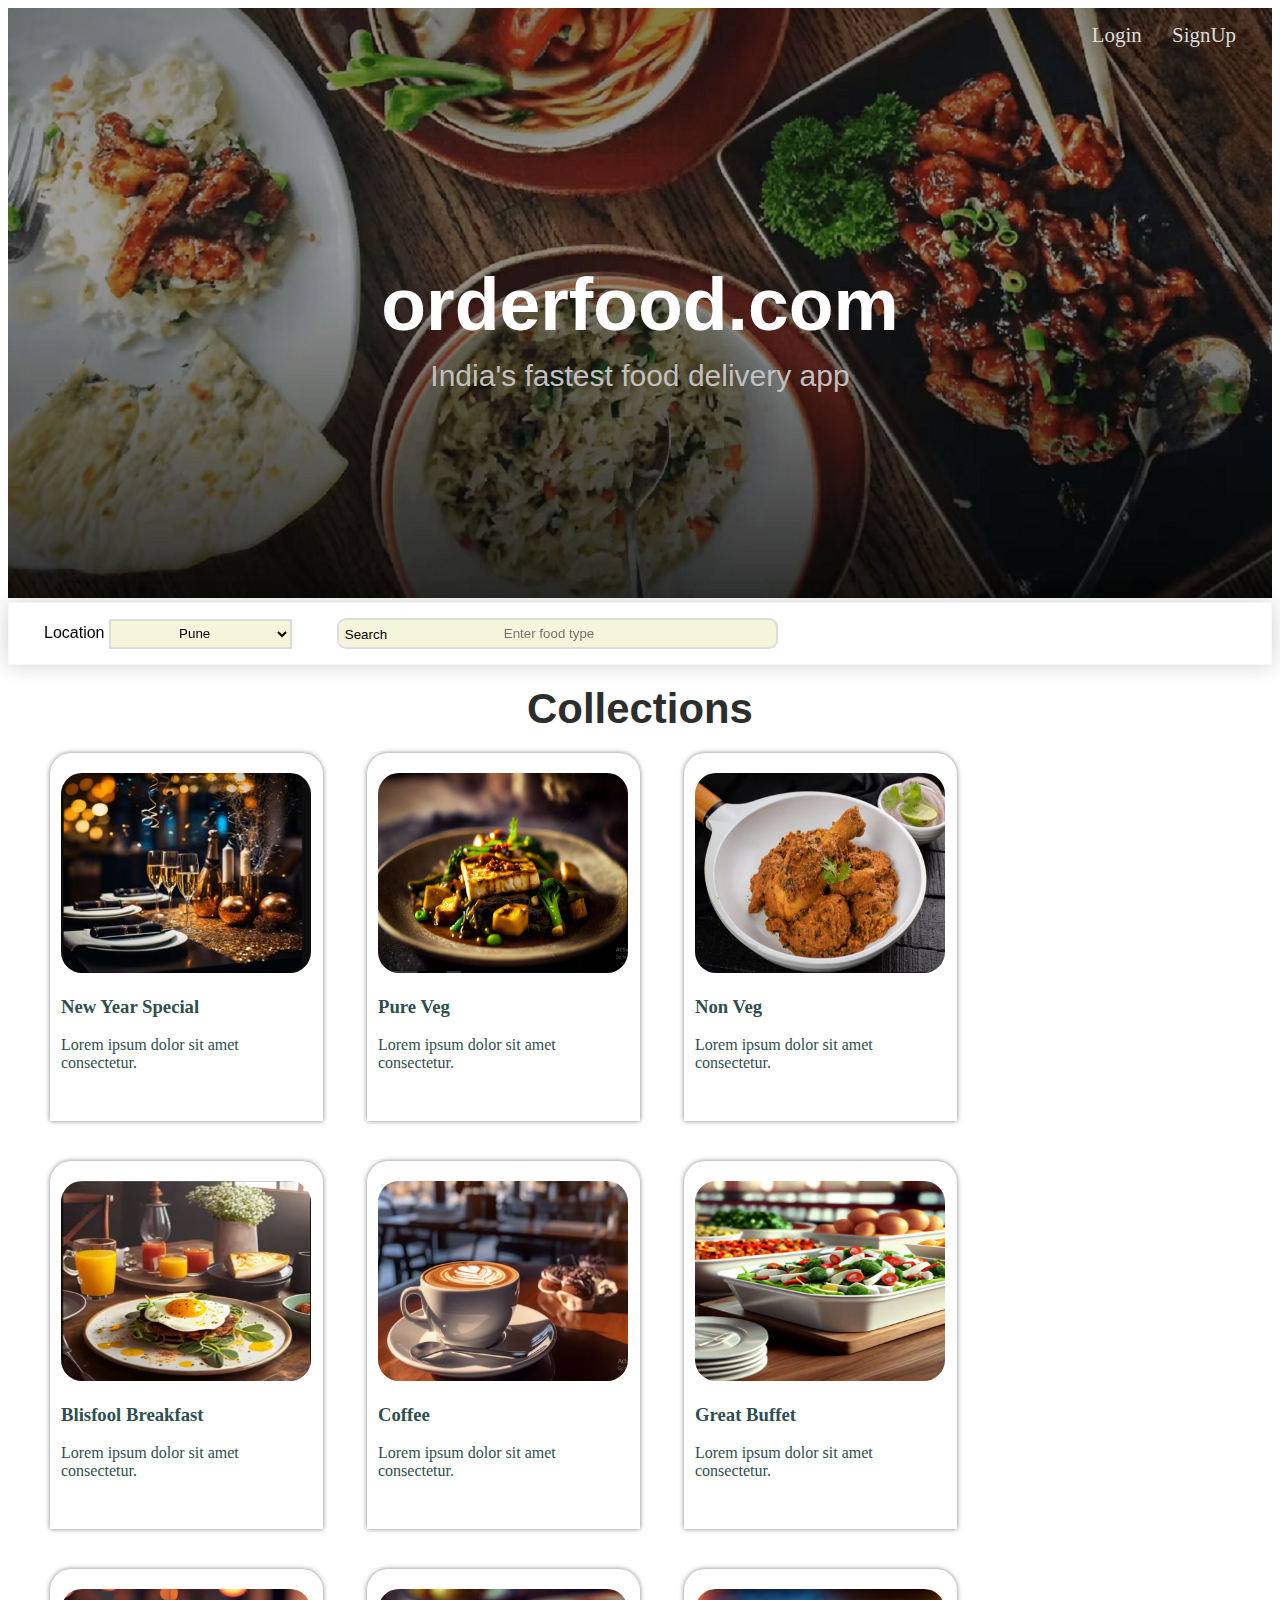
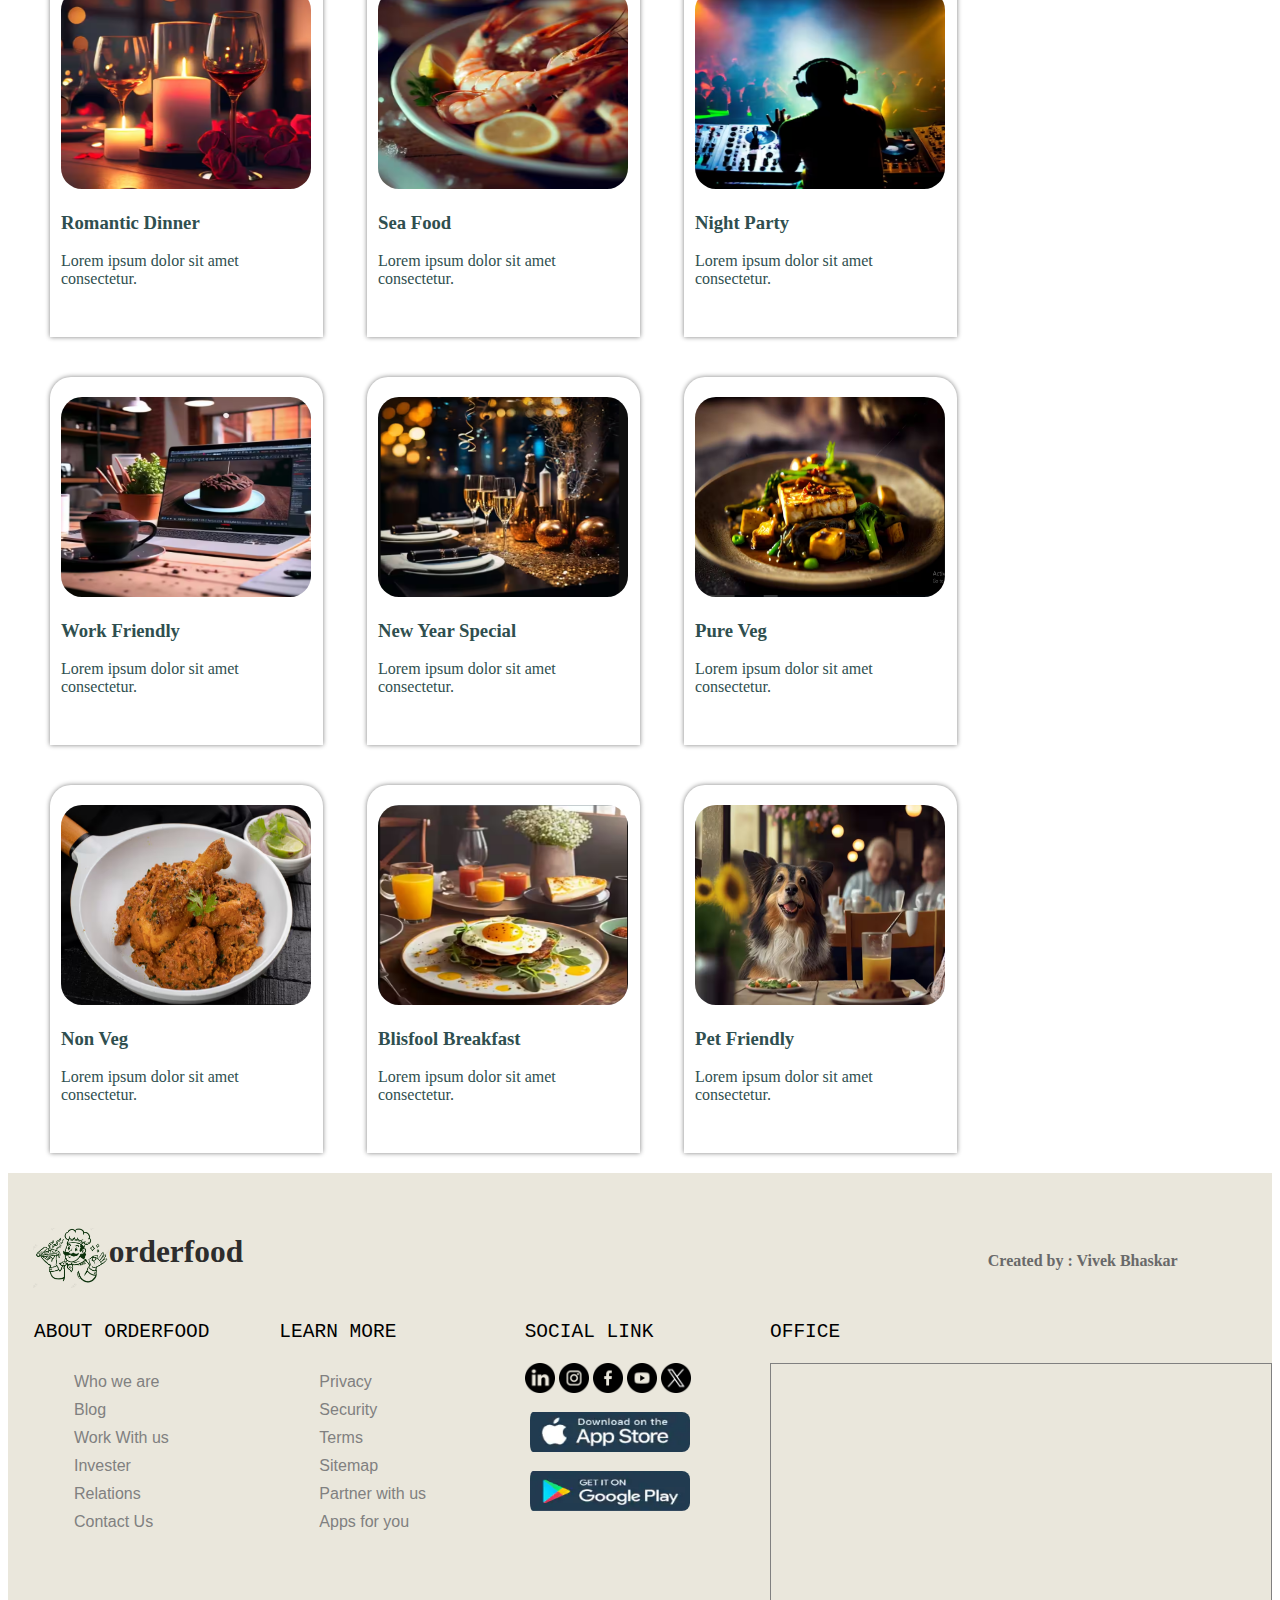
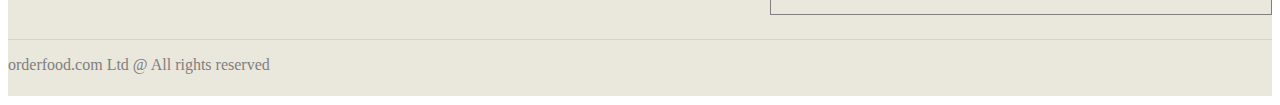
<file: index.html>
<!DOCTYPE html>
<html lang="en">
<head>
    <meta charset="UTF-8">
    <meta name="viewport" content="width=device-width, initial-scale=1.0">
    <title>using HtmlCss</title>
    <link rel="stylesheet" href="index.css">
</head>
<body>
<!--
        <div style=" display:flex; padding: 10px; background-color:#f9e45b; margin-bottom: 5px;">

        <div style=" border: 1px solid white; margin: 10px; width: 100px; height: 60px;" >
            <img src="img/orderfood.PNG" height="60px" width="100px"  alt="not avilable">
        </div>

        <div style="" >
            <h1 style="color:red; margin-top: 20px;margin-left: 20px;">ORDERFOOD.com</h1>
        </div>
        <div style=" margin-left: 700px; margin-top: 30px;">
            <a style="font-size:20px; color:tomato; margin-right: 10px;"  href="#"><button>Login</button></a>  <a style="font-size:20px; color:tomato;" href="#"><button>SignUp</button></a>
        </div>
         
    </div>


    <nav style=" position:sticky;top:0px; height: 50px; background-color:#2b6777;">
        <span >
            <label for="location"><b>Location</b></label>
            <select name="location" id="location">
                <option value="Pune" selected disabled>Pune</option>
                <option value="Mumbai">Mumbai</option>
                <option value="Satara">Satara</option>
                <option value="Kolhapur">Kolhapur</option>
            </select>
            </span>
            
            <span>
                <label for="foodtype"><b>Food</b> </label><input type="text" placeholder="Enter food type "><button>Search</button>
            </span>
    
    </nav>

    <div>
        <img style="max-width: 100%;" src="img/background03.jpg"  alt="not avilable">
    </div>
-->

    <div style="width: 100%; position: relative; text-align: center;color: white; ">
        <img style="max-width: 100%;height: 590px;" src="img/zomatoimg.PNG"  alt="not avilable">

        <div style="position: absolute; top: 50%;left: 50%; transform: translate(-50% , -50%); font-size: 7cap; font-family: sans-serif;font-weight: bold;">
            orderfood.com 
        </div>
        <div style="color: silver; position: absolute; top: 62%;left: 50%; transform: translate(-50% , -50%); font-size: 30px; font-family: sans-serif;">
            India's fastest food delivery app
        </div>

        <div style="position: absolute; top: 15px; right: 16px; font-size: 2cap;">
            <a class="ahead"   href="../HtmlCssDemo/collectionPage/subpage/login.html">Login</a>  <a class="ahead" style="margin-left:25px ;margin-right: 20px;" href="../HtmlCssDemo/collectionPage/subpage/signup.html">SignUp</a>
        </div>

    </div>


    <div style="position: sticky;top: 0px; background-color: white; border: 1px solid whitesmoke;
     box-shadow: 0 0px 0px 0 rgba(0, 0, 0, 0.2), 0 0px 20px 0 rgba(0, 0, 0, 0.19);
    ">
        <nav style=" margin: 15px; padding-left: 20px; font-family: sans-serif;">
        <div>
            <label style="color: black; font-size: 16px;" for="location">Location</label>
            <select style="text-align: center; border: 2px solid gainsboro; width: 20cap; height:30px; background-color: beige;" name="location" id="location">
                <option value="Pune" selected disabled>Pune</option>
                <option value="Mumbai">Mumbai</option>
                <option value="Satara">Satara</option>
                <option value="Kolhapur">Kolhapur</option>
            </select>

            <label style="position: relative; margin-left: 40px;" >
                <button 
                style="
                    border: none;
                    background-color: beige;
                    position: absolute;
                    top: 0px;
                    left: 2px;
                    height: 20px;
                    margin-bottom: 15px;
                    padding-bottom: 0px;
                    font-weight:545;
                   
                    
                ">Search</button>
                <input style=" 
                
                padding-left: 165px;
                width: 270px;
                height: 25px;
                border: 2px solid gainsboro;
                border-radius: 1cap;
                background-color: beige;
                " type="text" placeholder="Enter food type ">

        </label>
         </div>
        </nav>
    </div>

    <!--#2b1e16-->
     <div style="background-color: white ;">   
        <div style="text-align: center; padding-top: 20px; ">
            <span style=
            "font-size: 4cap;
            font-family:Arial, Helvetica, sans-serif;
            font-weight: bold;
            color:#2d2d2d;
            
            ">
                Collections</span>
        </div>

       
        <div style=" padding-left: 22px;"> 
        <div class="desc" > 
            <a class="ast" href="collectionPage/newYearSpecial.html">
                <div class="imgdiv">
                    <img class="imgrd" src="img/newYearSpecial.PNG" alt="not avilable" height="200px" width="250px">
                    <h3>New Year Special</h3>
                    <p>Lorem ipsum dolor sit amet consectetur. </p>
                </div>
            </a>
       </div>


       


       <div class="desc">
        <a class="ast" href="collectionPage/pureVeg.html">
            <div class="imgdiv">
                <img class="imgrd" src="img/PurVeg.PNG" alt="not avilable" height="200px" width="250px">
                <h3>Pure Veg</h3>
                <p>Lorem ipsum dolor sit amet consectetur. </p>
            </div>

        </a>
      </div>


       



       <div class="desc">
        <a class="ast" href="collectionPage/nonveg.html">
            <div class="imgdiv">
                <img  class="imgrd" src="img/nonveg.PNG" alt="not avilable" height="200px" width="250px">
                <h3>Non Veg</h3>
                <p>Lorem ipsum dolor sit amet consectetur. </p>
            </div>

        </a>
      </div>


       


       <div class="desc" >
        <a  class="ast" href="collectionPage/blisfoolBreakfast.html">
            <div class="imgdiv">
                <img class="imgrd" src="img/blisfool breakfast.PNG" alt="not avilable" height="200px" width="250px">
                <h3>Blisfool Breakfast</h3>
                <p>Lorem ipsum dolor sit amet consectetur. </p>
            </div>

        </a>
      </div>



       


       <div class="desc">
        <a class="ast" href="collectionPage/coffee.html">
            <div class="imgdiv">
                <img class="imgrd" src="img/Coffee.PNG" alt="not avilable" height="200px" width="250px">
                <h3>Coffee</h3>
                <p>Lorem ipsum dolor sit amet consectetur. </p>
            </div>

        </a>
      </div>



       


       <div class="desc">
        <a class="ast" href="collectionPage/greatBuffet.html">
            <div class="imgdiv">
                <img class="imgrd" src="img/greatBuffet.PNG" alt="not avilable" height="200px" width="250px">
                <h3>Great Buffet</h3>
                <p>Lorem ipsum dolor sit amet consectetur. </p>
            </div>

        </a>
       </div>



       

       <div class="desc">
        <a class="ast" href="collectionPage/romanticDinner.html">
            <div class="imgdiv">
                <img class="imgrd" src="img/romanticDinner.PNG" alt="not avilable" height="200px" width="250px">
                <h3>Romantic Dinner</h3>
                <p>Lorem ipsum dolor sit amet consectetur. </p>
            </div>

        </a>
      </div>



       

       <div class="desc">
        <a class="ast" href="collectionPage/seafood.html">
            <div class="imgdiv">
                <img class="imgrd" src="img/seafood.PNG" alt="not avilable" height="200px" width="250px">
                <h3>Sea Food</h3>
                <p>Lorem ipsum dolor sit amet consectetur. </p>
            </div>
        

        </a>
       </div>



       


       <div class="desc">
        <a class="ast" href="collectionPage/nightParty.html">
            <div class="imgdiv">
                <img class="imgrd" src="img/Nightparty.PNG" alt="not avilable" height="200px" width="250px">
                <h3>Night Party</h3>
                <p>Lorem ipsum dolor sit amet consectetur. </p>
            </div>

        </a>
      </div>


       

       

       <div class="desc">
        <a class="ast" href="collectionPage/workFriendly.html">
            <div class="imgdiv">
                <img class="imgrd" src="img/workfriendly.PNG" alt="not avilable" height="200px" width="250px">
                <h3>Work Friendly</h3>
                <p>Lorem ipsum dolor sit amet consectetur. </p>
            </div>

        </a>
       </div>




       <div class="desc" > 
        <a class="ast" href="collectionPage/newYearSpecial.html">
            <div class="imgdiv">
                <img class="imgrd" src="img/newYearSpecial.PNG" alt="not avilable" height="200px" width="250px">
                <h3>New Year Special</h3>
                <p>Lorem ipsum dolor sit amet consectetur. </p>
            </div>
        </a>
   </div>


   


   <div class="desc">
    <a class="ast" href="collectionPage/pureVeg.html">
        <div class="imgdiv">
            <img class="imgrd" src="img/PurVeg.PNG" alt="not avilable" height="200px" width="250px">
            <h3>Pure Veg</h3>
            <p>Lorem ipsum dolor sit amet consectetur. </p>
        </div>

    </a>
  </div>


   



   <div class="desc">
    <a class="ast" href="collectionPage/nonveg.html">
        <div class="imgdiv">
            <img  class="imgrd" src="img/nonveg.PNG" alt="not avilable" height="200px" width="250px">
            <h3>Non Veg</h3>
            <p>Lorem ipsum dolor sit amet consectetur. </p>
        </div>

    </a>
  </div>


   


   <div class="desc" >
    <a  class="ast" href="collectionPage/blisfoolBreakfast.html">
        <div class="imgdiv">
            <img class="imgrd" src="img/blisfool breakfast.PNG" alt="not avilable" height="200px" width="250px">
            <h3>Blisfool Breakfast</h3>
            <p>Lorem ipsum dolor sit amet consectetur. </p>
        </div>

    </a>
  </div>



       


       <div class="desc">
            <a class="ast" href="collectionPage/petFriendly.html">
                <div class="imgdiv">
                    <img class="imgrd" src="img/petfriendly.PNG" alt="not avilable" height="200px" width="250px">
                    <h3>Pet Friendly</h3>
                    <p>Lorem ipsum dolor sit amet consectetur. </p>
                </div>

            </a>
       </div>

    </div>

    </div>

    <div >
        <!---->
        <footer style="background-color:#EAE7DC; padding-top: 30px;">
            <div style="display:flex; ">
                <div style="padding-top:25px; ; margin-left: 25px;  width: 80px;">
                    <img style="padding-top: px;" src="img/logo2.PNG" height="60px" alt="not avilable">
                </div>
                <div style="width: 400px; ">
                    <p style="color: #2d2d2d; text-align: left; font-family:cursive; font-size:3cap;font-weight:bold;">orderfood</p>
                </div>

                <div style="margin-left:500px; padding-top: 33px; width: 300px; ">
                    <p style="font-family: Times New Roman; font-weight: bold; color:dimgray" >Created by : Vivek Bhaskar</p>
                </div>
            </div>

            <style>
                li
                {
                    font-family: sans-serif;
                    
                    padding-top:10px;
                }
                a
                {
                    text-decoration: none;
                    color: gray;
                }
            </style>

            <div style="display: flex; padding-bottom: 20px; border-bottom: 1px solid  lightgray;">
                <div style=" margin-left: 26px;width: 200px;">
                   <p style="font-family: monospace; font-size:150%;" >ABOUT ORDERFOOD</p>
                    <ul style="list-style-type: none;">
                        <li><a href="#"> Who we are</a></li>
                        <li><a href="#">Blog</a></li>
                        <li><a href="#">Work With us</a></li>
                        <li><a href="#">Invester</a></li>
                        <li><a href="#">Relations</a></li>
                        <li><a href="#">Contact Us</a></li>
                    </ul>
                </div>
 
                <div style=" margin-left: 50px;  width: 200px;">
                    <p style="font-family: monospace; font-size:150%;" >LEARN MORE</p>
                     <ul style="list-style-type: none;">
                         <li><a href="#">Privacy</a> </li>
                         <li><a href="#">Security</a></li>
                         <li><a href="#">Terms</a></li>
                         <li><a href="#">Sitemap</a></li>
                         <li><a href="#">Partner with us</a></li>
                         <li><a href="#">Apps for you</a></li>
                     </ul>
                 </div>

                 <div style=" margin-left: 50px;  width: 200px;">
                    <p style="font-family: monospace; font-size:150%;" >SOCIAL LINK</p>
                    <a href="#"> <img src="img/LOGO/linkedin.png" height="30px" width="30px" alt=""></a>
                    <a href="#"> <img src="img/LOGO/instagram.png" height="30px" width="30px" alt=""></a>
                    <a href="#"> <img src="img/LOGO/facebook.png" height="30px" width="30px" alt=""></a>
                    <a href="#">  <img src="img/LOGO/youtube.png" height="30px" width="30px" alt=""></a>
                   <a href="#"> <img src="img/LOGO/twitter.png" height="30px" width="30px" alt=""></a>
                   <br>
                   <a href="#"><img style="margin-top: 15px; padding-left: 5px; height: 40px; width:160px ; border-radius: 8px;" src="img/LOGO/applestore.PNG" alt=""></a>
                    <br>
                    <a href="#"><img style="margin-top: 15px; padding-left: 5px; height: 40px; width:160px ; border-radius: 8px;" src="img/LOGO/playstore.PNG" alt=""></a>
  
                 </div>


                 <div style=" margin-left: 50px;">
                    <p style="font-family: monospace; font-size:150%;" >OFFICE</p>
                    <iframe src="https://www.google.com/maps/embed?pb=!1m18!1m12!1m3!1d3783.0560027250863!2d73.83795336968336!3d18.526371230497016!2m3!1f0!2f0!3f0!3m2!1i1024!2i768!4f13.1!3m3!1m2!1s0x3bc2c1ad300ecf13%3A0xbaf7f04ff053ace7!2sFullstack%20Guru%20%7C%20Full%20stack%20course%20in%20pune%20%7C%20Java%20classes%20%7C%20Dot%20Net%20Classes%20%7C%20MERN%20Stack%20Classes%20%7C%20MEAN%20Stack%20Classes!5e0!3m2!1sen!2sin!4v1705086932940!5m2!1sen!2sin" width="500px" height="250px" style="border:1px solid gray;" allowfullscreen="" loading="lazy" referrerpolicy="no-referrer-when-downgrade"></iframe>
                 </div>


            </div>

            <div style="padding-bottom:6px; color: gray; ">
                <p>orderfood.com Ltd @ All rights reserved</p>
            </div>

        </footer>
    </div>

       
    
</body>
</html>
</file>
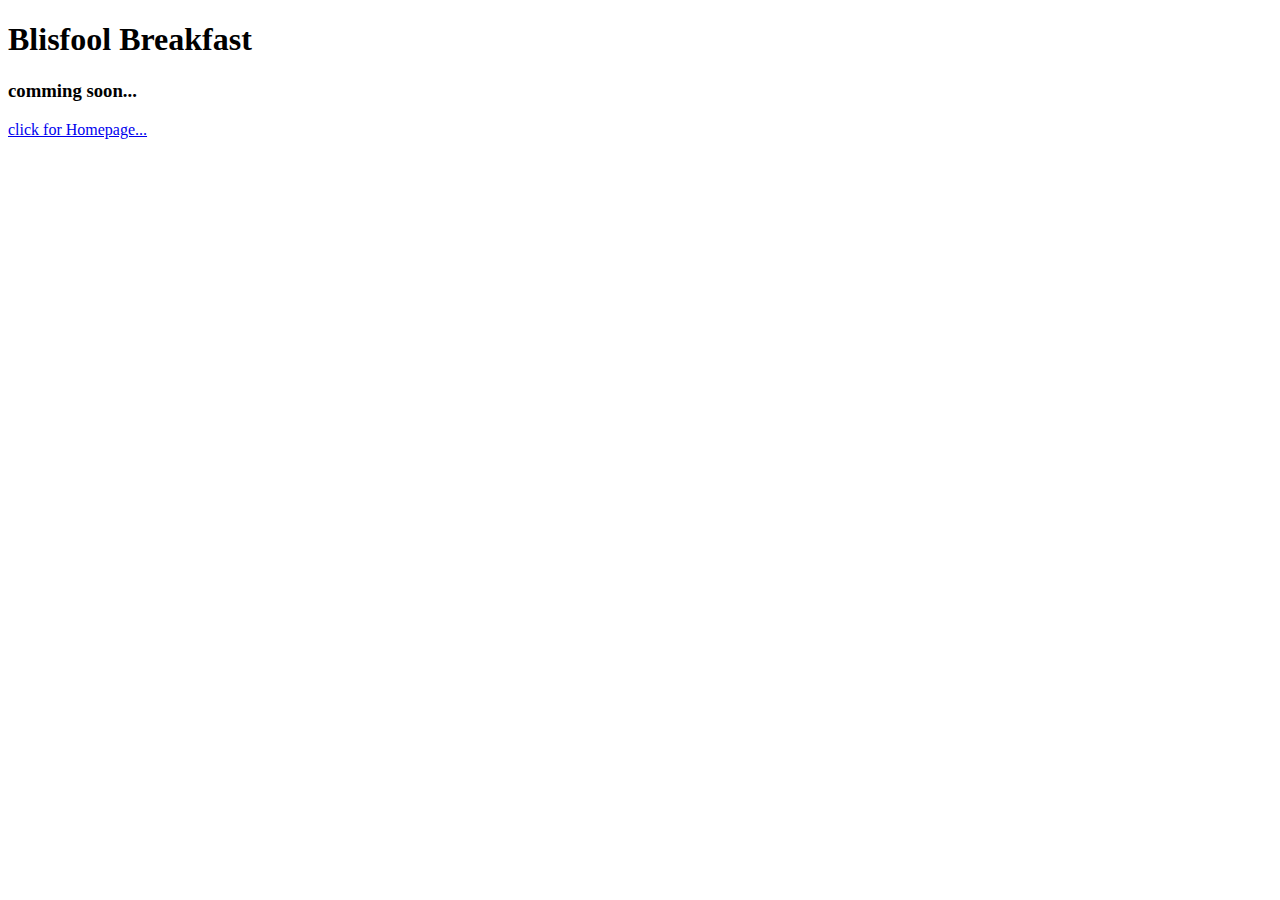
<file: collectionPage/blisfoolBreakfast.html>
<!DOCTYPE html>
<html lang="en">
<head>
    <meta charset="UTF-8">
    <meta name="viewport" content="width=device-width, initial-scale=1.0">
    <title>webpage1-BlisfoolBreakfast</title>
</head>
<body>

    <div>
        <h1>Blisfool Breakfast</h1>
        <h3>comming soon...</h3>
    </div>

    <div>
        <a href="../index.html"> click for Homepage... </a>
    </div>

    
</body>
</html>
</file>
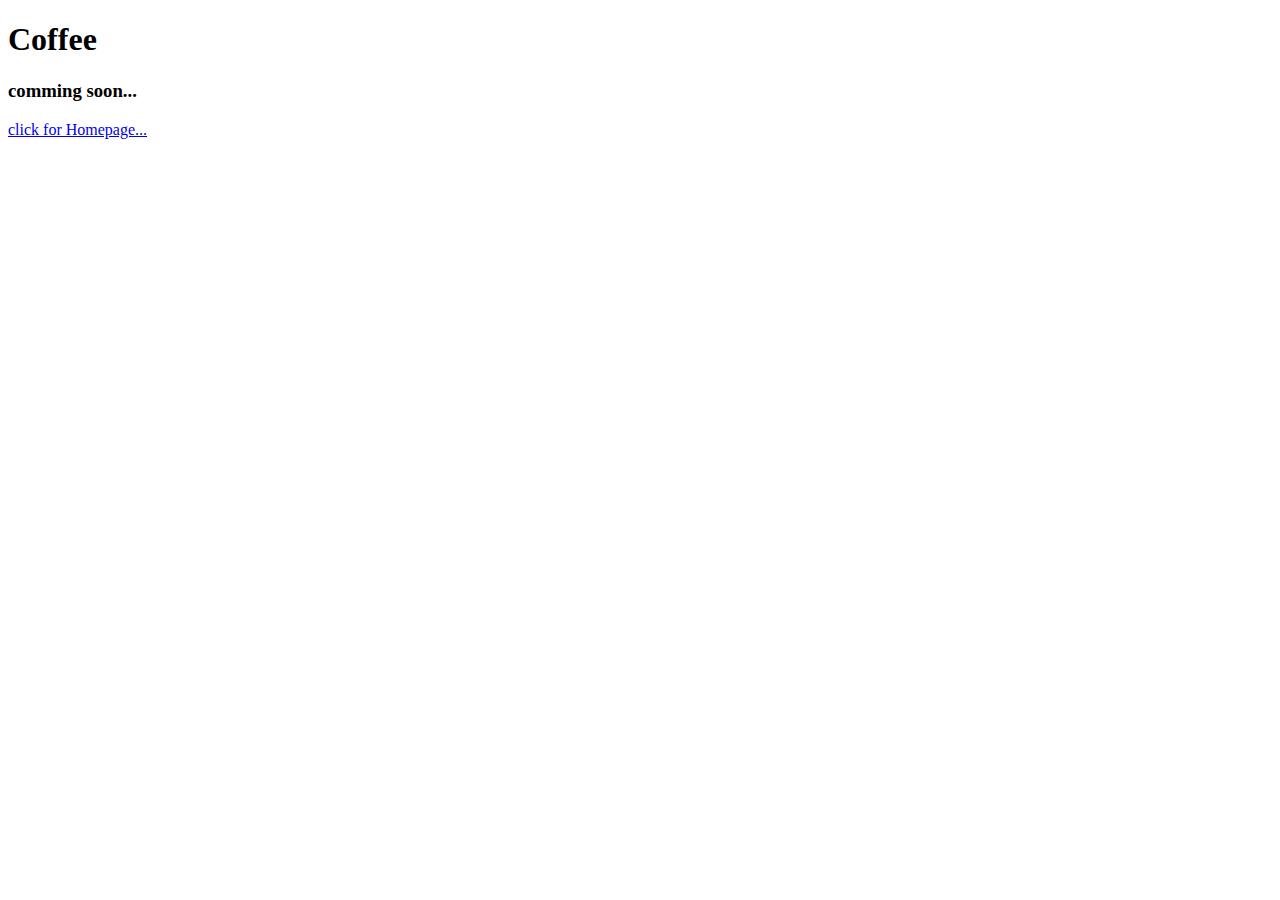
<file: collectionPage/coffee.html>
<!DOCTYPE html>
<html lang="en">
<head>
    <meta charset="UTF-8">
    <meta name="viewport" content="width=device-width, initial-scale=1.0">
    <title>webpage1-coffee</title>
</head>
<body>

    <div>
        <h1>Coffee</h1>
        <h3>comming soon...</h3>
    </div>

    <div>
        <a href="../index.html"> click for Homepage... </a>
    </div>

    
</body>
</html>
</file>
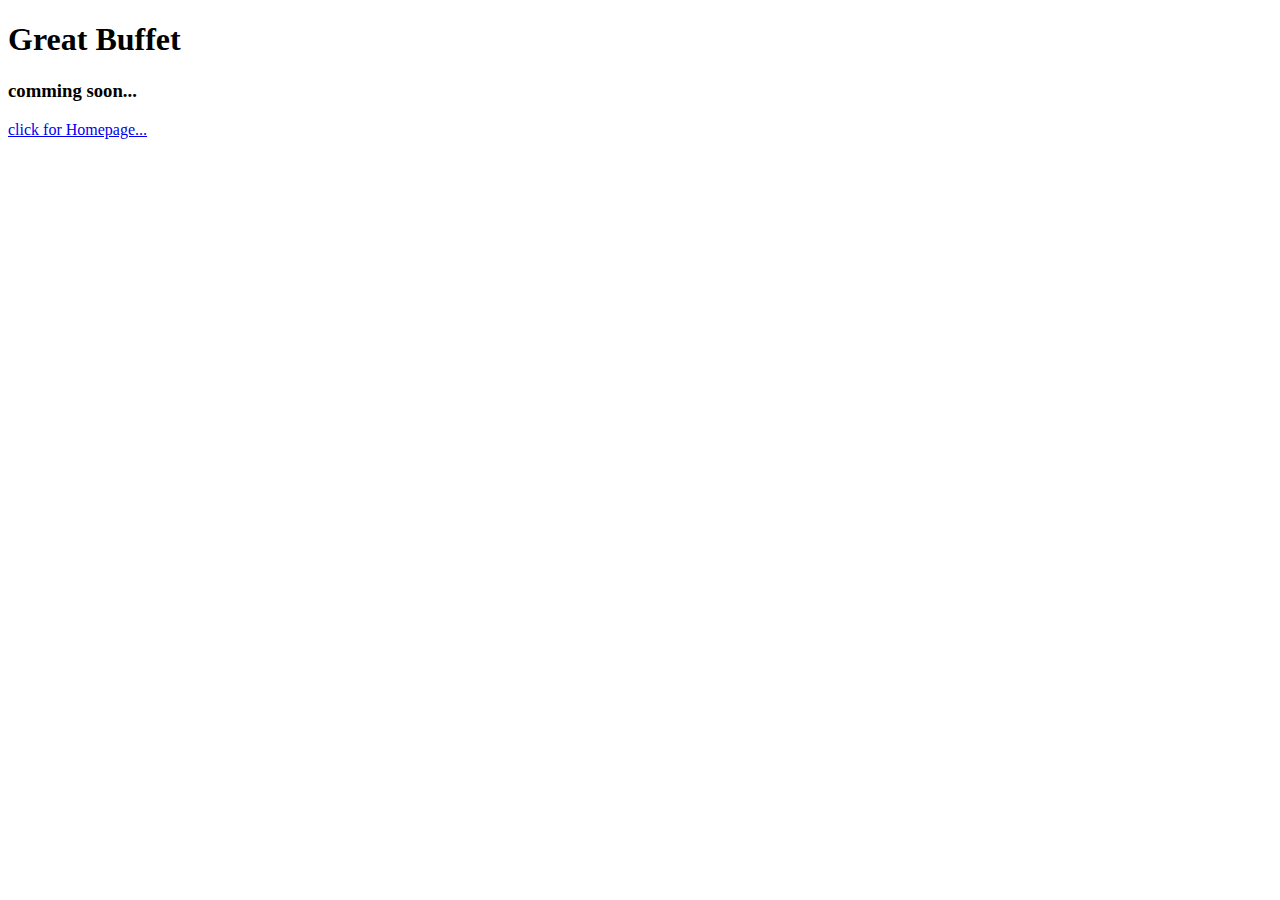
<file: collectionPage/greatBuffet.html>
<!DOCTYPE html>
<html lang="en">
<head>
    <meta charset="UTF-8">
    <meta name="viewport" content="width=device-width, initial-scale=1.0">
    <title>webpage1-greatBuffet</title>
</head>
<body>

    <div>
        <h1>Great Buffet</h1>
        <h3>comming soon...</h3>
    </div>

    <div>
        <a href="../index.html"> click for Homepage... </a>
    </div>

    
</body>
</html>
</file>
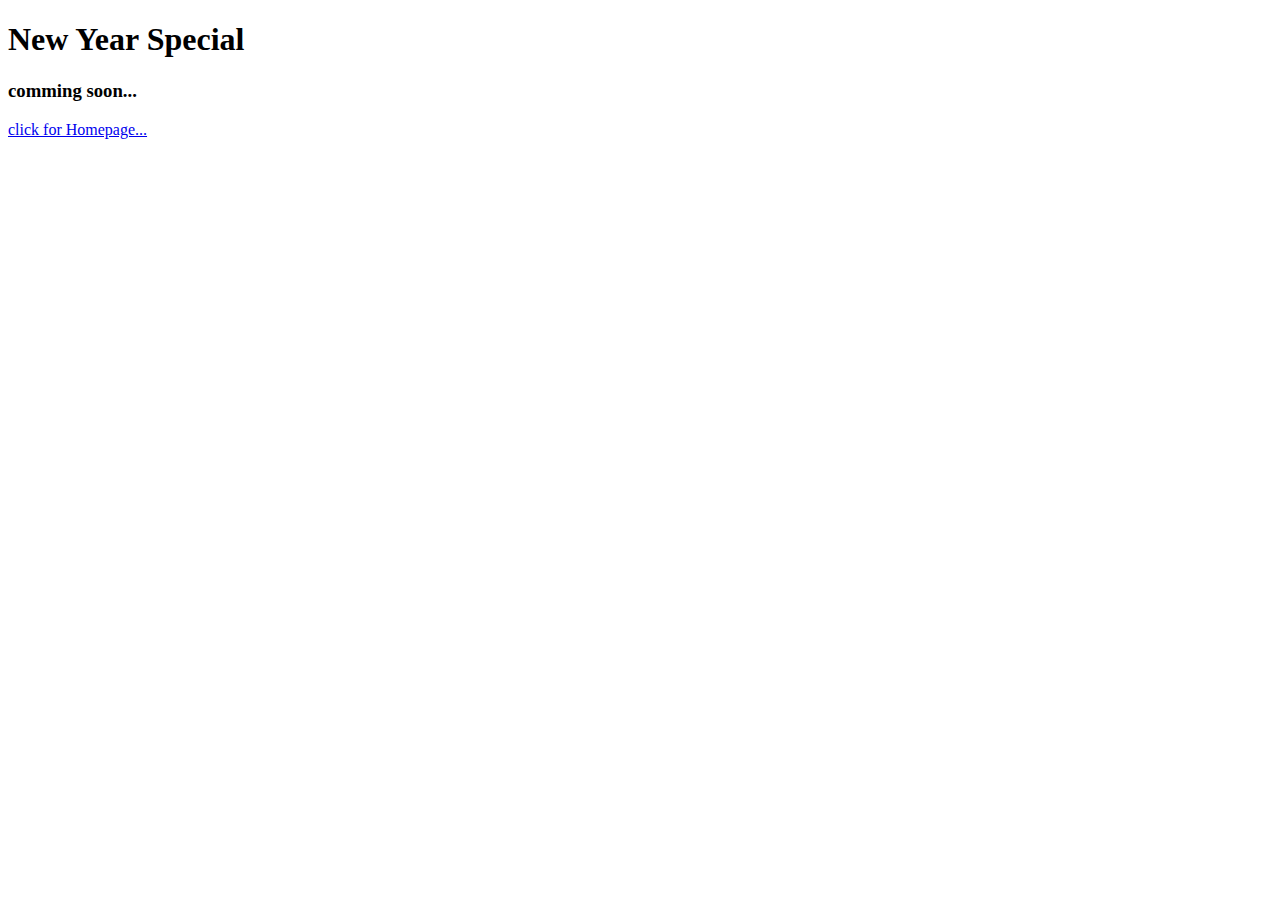
<file: collectionPage/newYearSpecial.html>
<!DOCTYPE html>
<html lang="en">
<head>
    <meta charset="UTF-8">
    <meta name="viewport" content="width=device-width, initial-scale=1.0">
    <title>webpage1 - newYearSpecial</title>
</head>
<body>
    <div>
        <h1>New Year Special</h1>
        <h3>comming soon...</h3>
    </div>


    <div>
        <a href="../index.html"> click for Homepage... </a>
    </div>

    
</body>
</html>
</file>
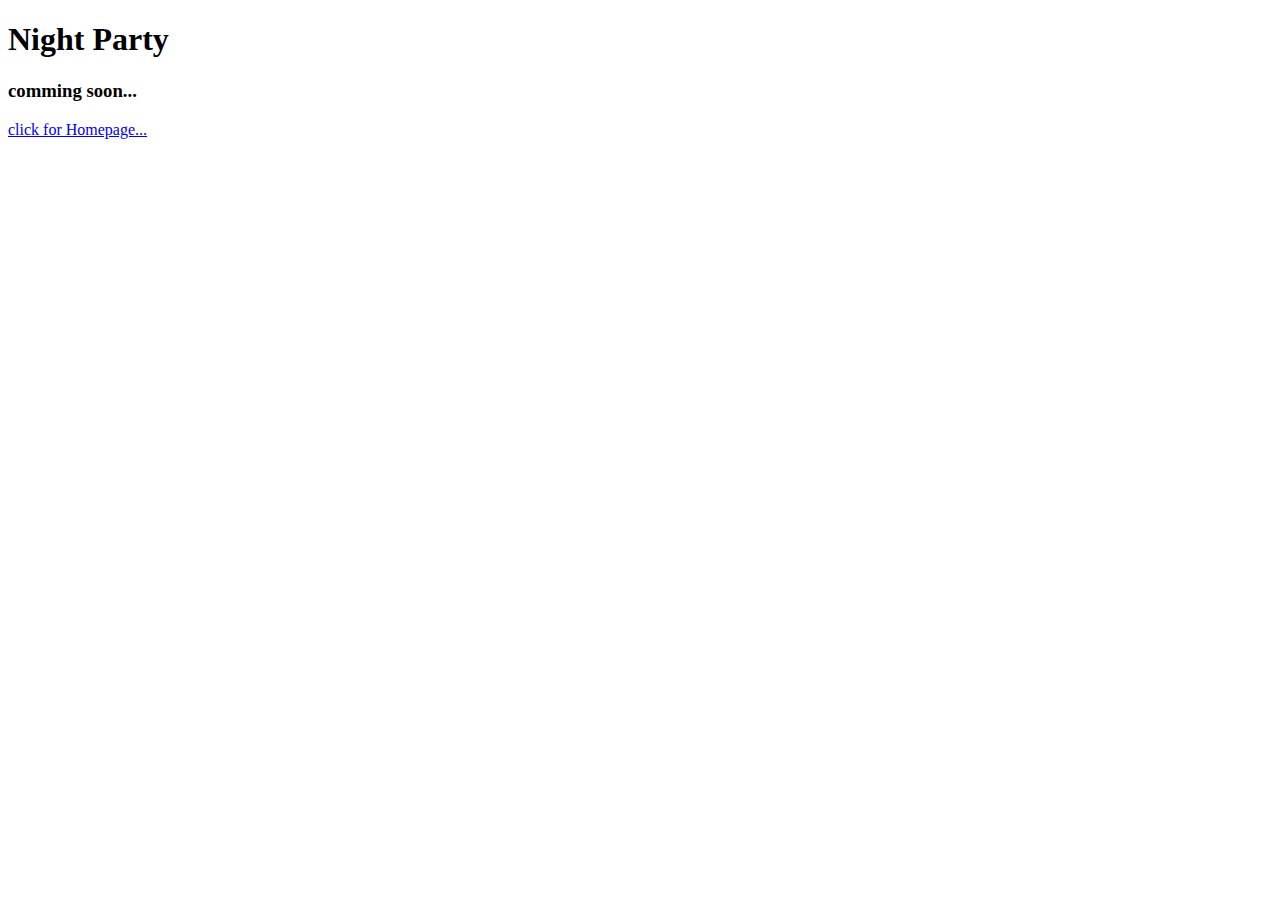
<file: collectionPage/nightParty.html>
<!DOCTYPE html>
<html lang="en">
<head>
    <meta charset="UTF-8">
    <meta name="viewport" content="width=device-width, initial-scale=1.0">
    <title>webpage1-nightParty</title>
</head>
<body>

    <div>
        <h1>Night Party</h1>
        <h3>comming soon...</h3>
    </div>

    <div>
        <a href="../index.html"> click for Homepage... </a>
    </div>

    
</body>
</html>
</file>
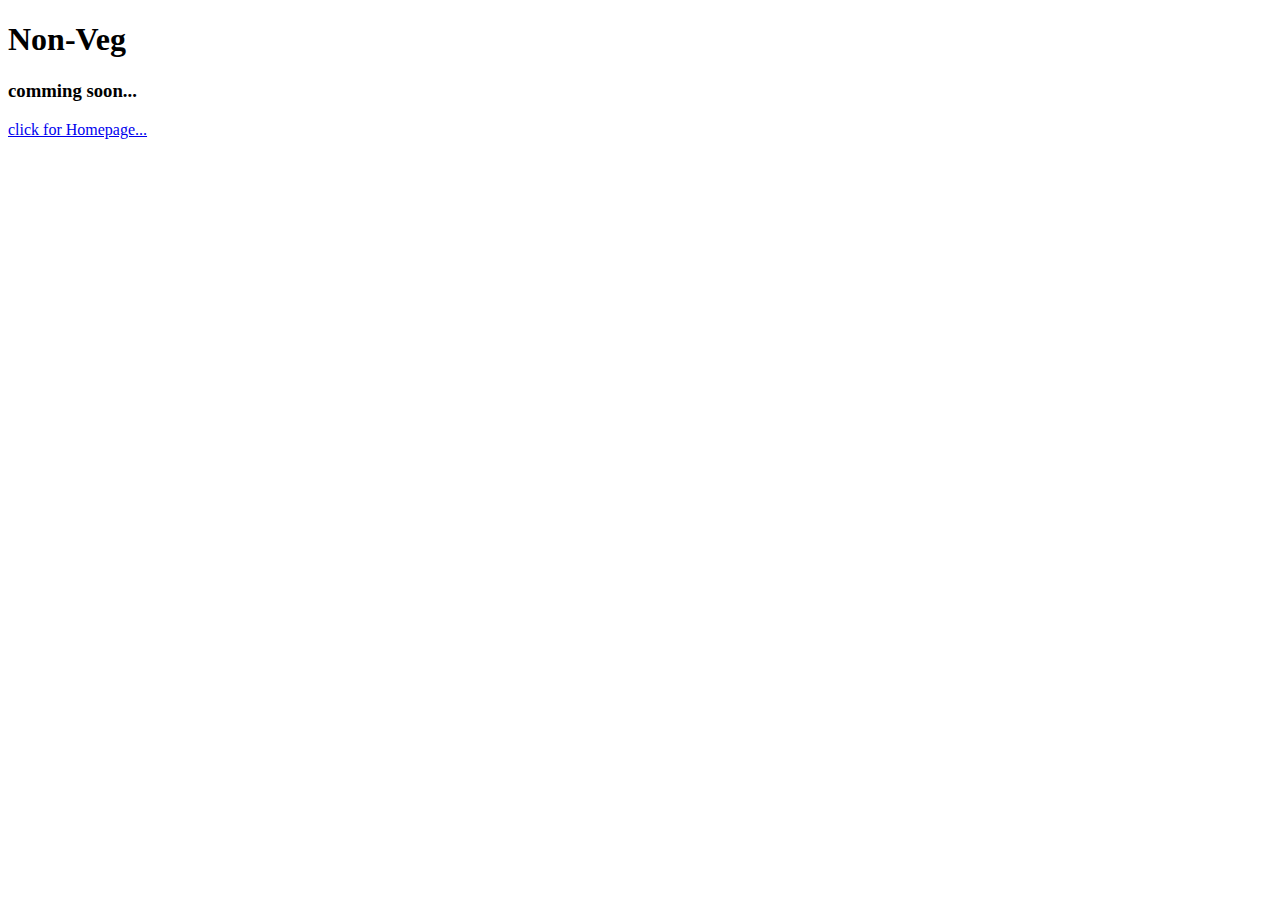
<file: collectionPage/nonveg.html>
<!DOCTYPE html>
<html lang="en">
<head>
    <meta charset="UTF-8">
    <meta name="viewport" content="width=device-width, initial-scale=1.0">
    <title>webpage1-nonVeg</title>
</head>
<body>

    <div>
        <h1>Non-Veg</h1>
        <h3>comming soon...</h3>
    </div>

    <div>
        <a href="../index.html"> click for Homepage... </a>
    </div>

    
</body>
</html>
</file>
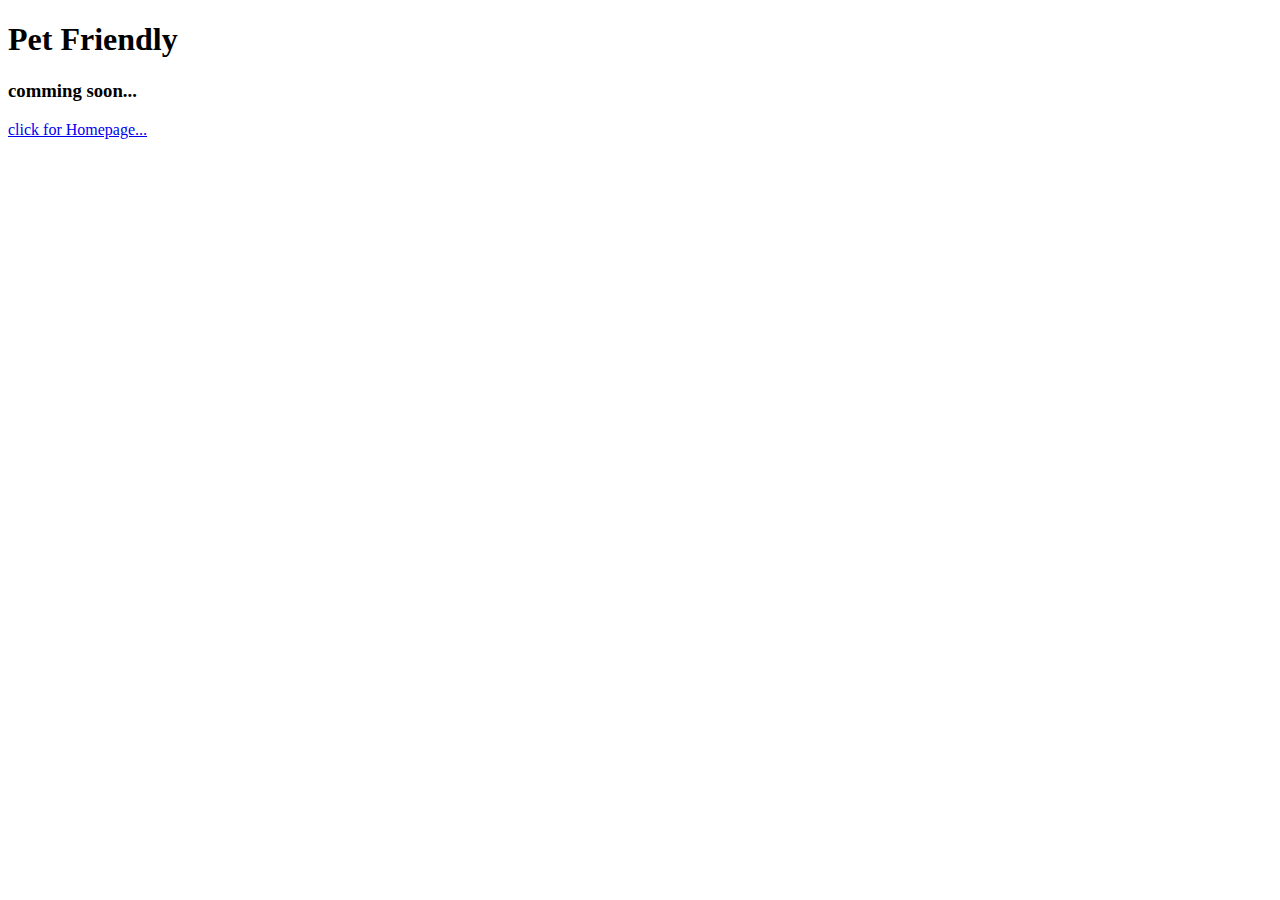
<file: collectionPage/petFriendly.html>
<!DOCTYPE html>
<html lang="en">
<head>
    <meta charset="UTF-8">
    <meta name="viewport" content="width=device-width, initial-scale=1.0">
    <title>webpage1-petFriendly</title>
</head>
<body>

    <div>
        <h1>Pet Friendly</h1>
        <h3>comming soon...</h3>
    </div>
    <div>
        <a href="../index.html"> click for Homepage... </a>
    </div>

    
</body>
</html>
</file>
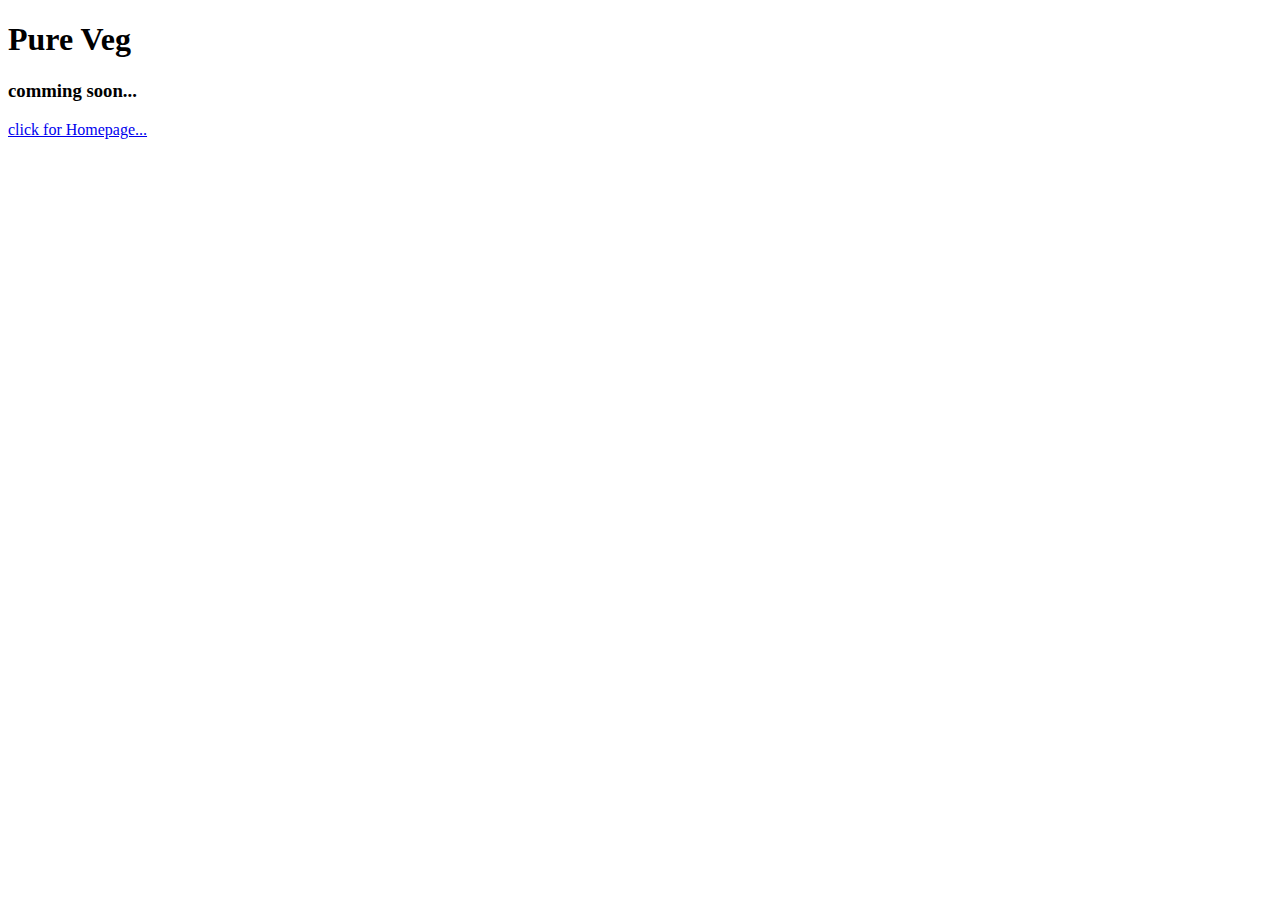
<file: collectionPage/pureVeg.html>
<!DOCTYPE html>
<html lang="en">
<head>
    <meta charset="UTF-8">
    <meta name="viewport" content="width=device-width, initial-scale=1.0">
    <title>webpage1-pureVeg</title>
</head>
<body>

    <div>
        <h1>Pure Veg</h1>
        <h3>comming soon...</h3>
    </div>

    <div>
        <a href="../index.html"> click for Homepage... </a>
    </div>

    
</body>
</html>
</file>
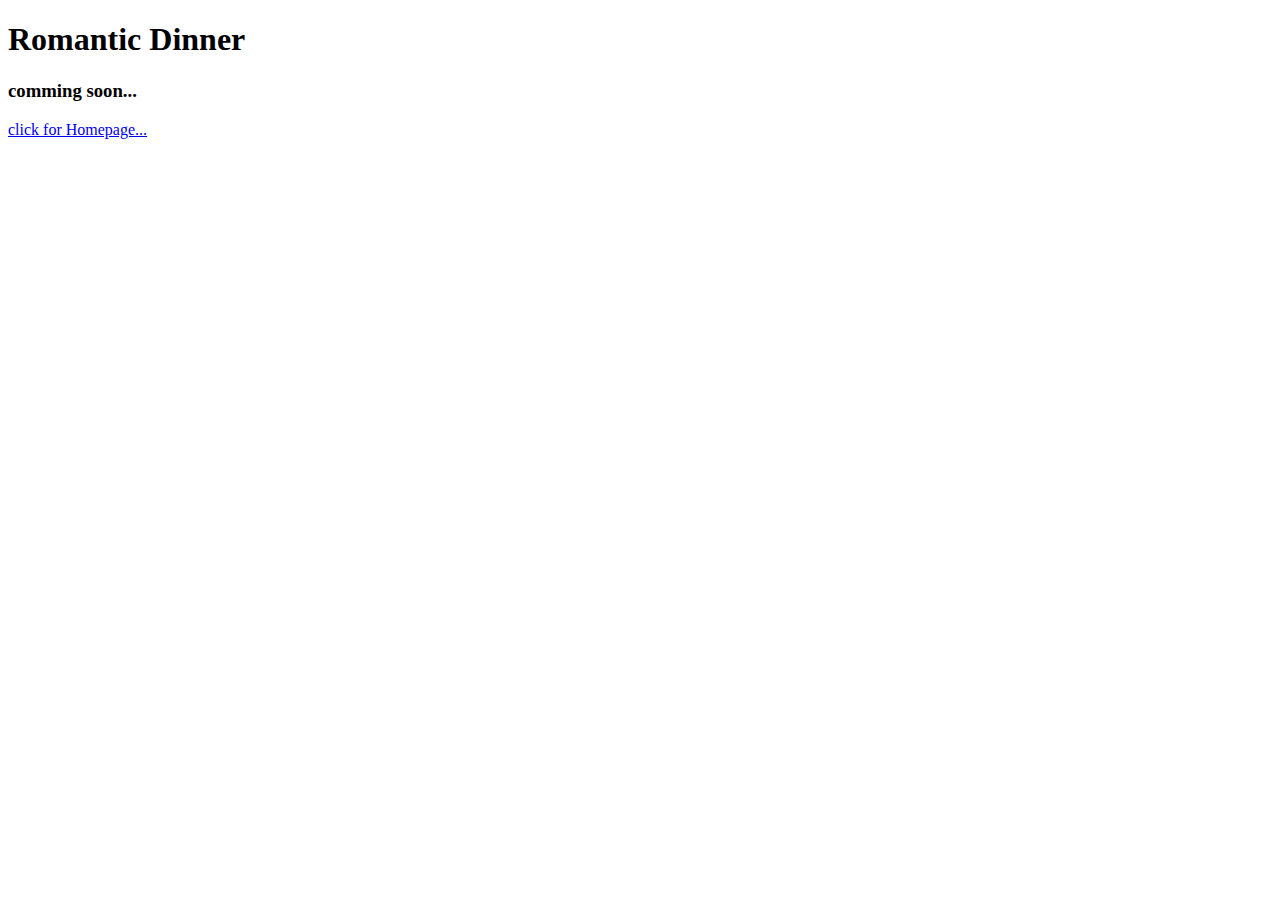
<file: collectionPage/romanticDinner.html>
<!DOCTYPE html>
<html lang="en">
<head>
    <meta charset="UTF-8">
    <meta name="viewport" content="width=device-width, initial-scale=1.0">
    <title>webpage1-romanticDinner</title>
</head>
<body>

    <div>
        <h1>Romantic Dinner</h1>
        <h3>comming soon...</h3>
    </div>

    <div>
        <a href="../index.html"> click for Homepage... </a>
    </div>

    
</body>
</html>
</file>
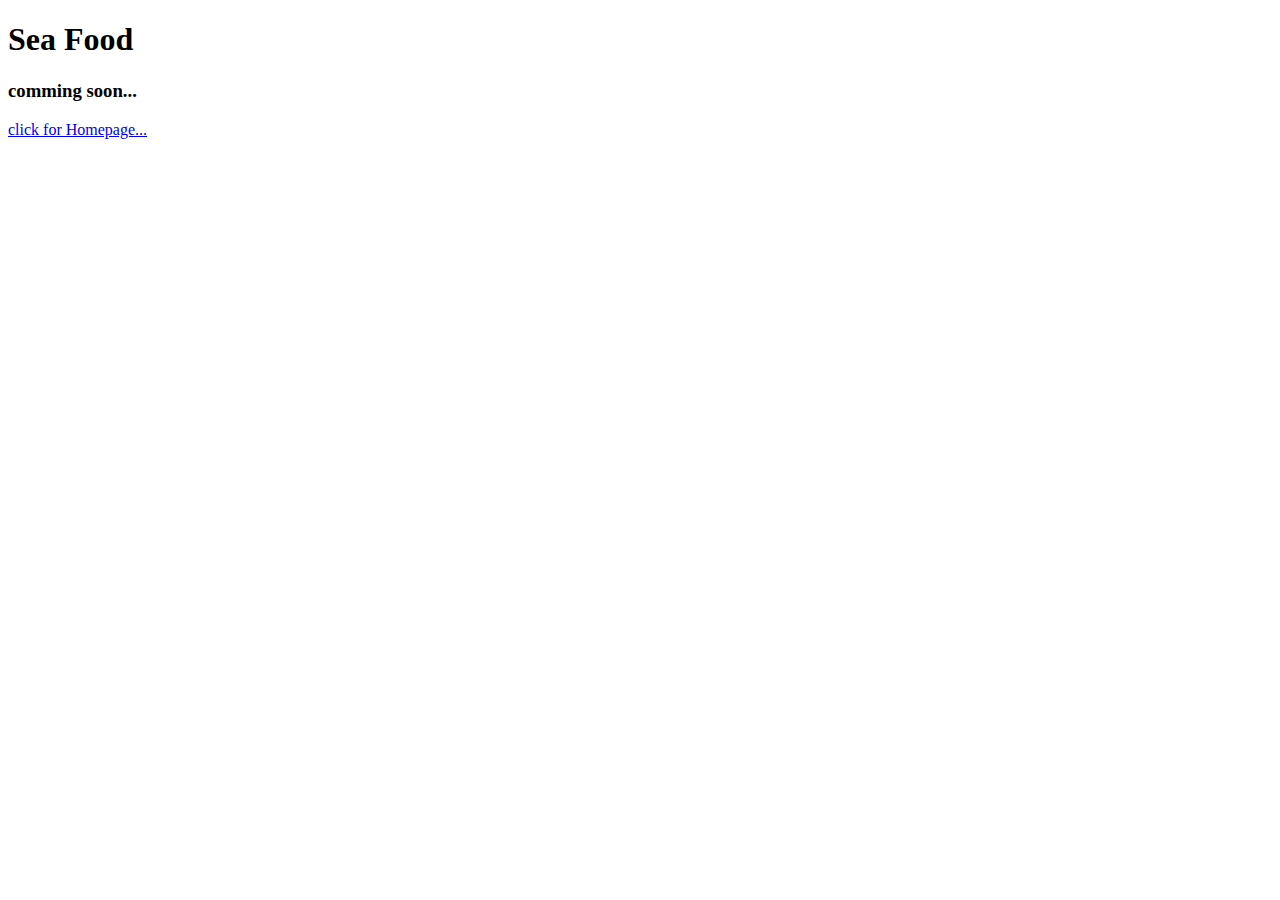
<file: collectionPage/seafood.html>
<!DOCTYPE html>
<html lang="en">
<head>
    <meta charset="UTF-8">
    <meta name="viewport" content="width=device-width, initial-scale=1.0">
    <title>webpage1-seaFood</title>
</head>
<body>

    <div>
        <h1>Sea Food</h1>
        <h3>comming soon...</h3>
    </div>

    <div>
        <a href="../index.html"> click for Homepage... </a>
    </div>

    
</body>
</html>
</file>
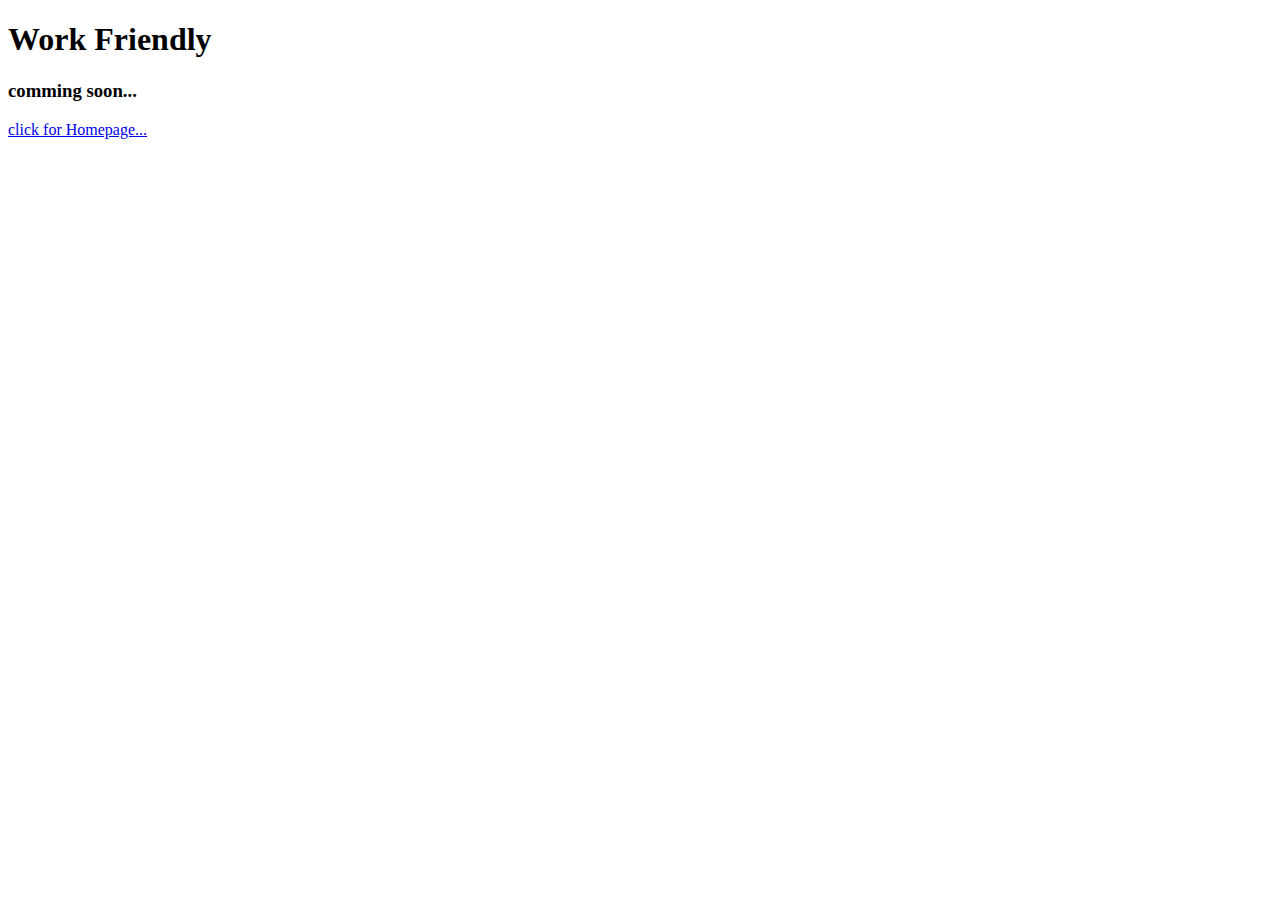
<file: collectionPage/workFriendly.html>
<!DOCTYPE html>
<html lang="en">
<head>
    <meta charset="UTF-8">
    <meta name="viewport" content="width=device-width, initial-scale=1.0">
    <title>webpage1-workFriendly</title>
</head>
<body>

    <div>
        <h1>Work Friendly</h1>
        <h3>comming soon...</h3>
    </div>

    <div>
        <a href="../index.html"> click for Homepage... </a>
    </div>

    
</body>
</html>
</file>
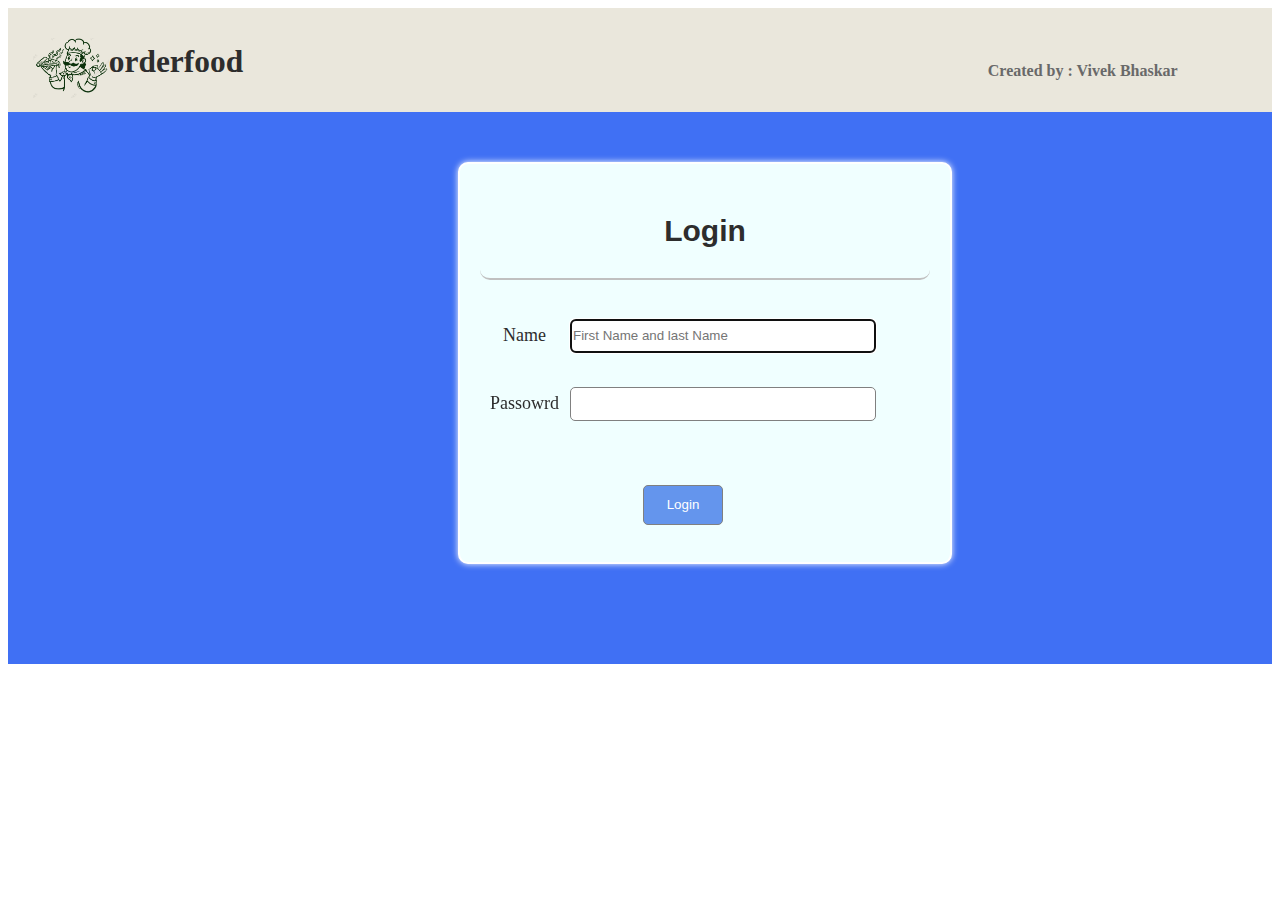
<file: collectionPage/subpage/login.html>
<!DOCTYPE html>
<html lang="en">
<head>
    <meta charset="UTF-8">
    <meta name="viewport" content="width=device-width, initial-scale=1.0">
    <title>Document</title>
</head>
<body >
<div style="background-color:#4070f4; padding-bottom: 100px">
    <div style="display:flex; background-color:#EAE7DC; padding-top: 5px; ">
        <div style="padding-top:25px; ; margin-left: 25px;  width: 80px;">
            <img style="padding-top: px;" src="../../img/logo2.PNG" height="60px" alt="not avilable">
        </div>
        <div style="width: 400px; ">
            <p style="color: #2d2d2d; text-align: left; font-family:cursive; font-size:3cap;font-weight:bold;">orderfood</p>
        </div>

        <div style="margin-left:500px; padding-top: 33px; width: 300px; ">
            <p style="font-family: Times New Roman; font-weight: bold; color:dimgray" >Created by : Vivek Bhaskar</p>
        </div>
    </div>

    <div >
        <div style="width: 450px; margin-top: 50px; 
        padding: 20px; border: 2px solid white; 
        border-radius: 10px; margin-left: 450px;
        box-shadow: 0px 0px 6px white;
        background-color: azure;" >


        <div style=" border-bottom:  2px solid silver; border-radius: 10px;" >
            <p style="color: #2d2d2d; text-align: center;font-family:'Franklin Gothic Medium', 'Arial Narrow', Arial, sans-serif; font-size:30px; font-weight: bold;">Login</p>
        </div>
            
            <div style="padding-top: 20px;">
            <form action="#">
                <style>

                td{
                    padding-top: 17px;
                    
                    padding-bottom: 15px;
                    padding-left: 8px;
                    border-radius: 15px;
                    text-align: center;
                   
                }
                label
                {
                    font-family: Cambria, Cochin, Georgia, Times, 'Times New Roman', serif;
                    font-size: 18px;
                    
                    color:#2d2d2d;
                }
                input
                {
                   height: 30px;
                   border:1px solid grey;
                   border-radius: 5px;
                   width: 300px;
                }
                </style>
                <table>
                    <tr >
                        <td>
                            <label for="name">Name</label>
                        </td>
                        <td>
                            <input type="text" id="name" placeholder="First Name and last Name" autofocus >
                        </td> 
                    </tr>

                    <tr>
                        <td>
                            <label for="password" >Passowrd</label>
                        </td>
                        <td>
                            <input type="password" id="password">
                        </td>
                    </tr>
                   
                    <tr>
                        <td colspan="2">
                            <input style=" margin-top: 30px; background-color:cornflowerblue; color: white;height: 40px; width: 80px;" type="submit" onclick="" value="Login" >
                        </td>
                    </tr>
                </table>
            </form>
        </div>
        
        </div>
    </div>
  </div>  
</body>
</html>
</file>
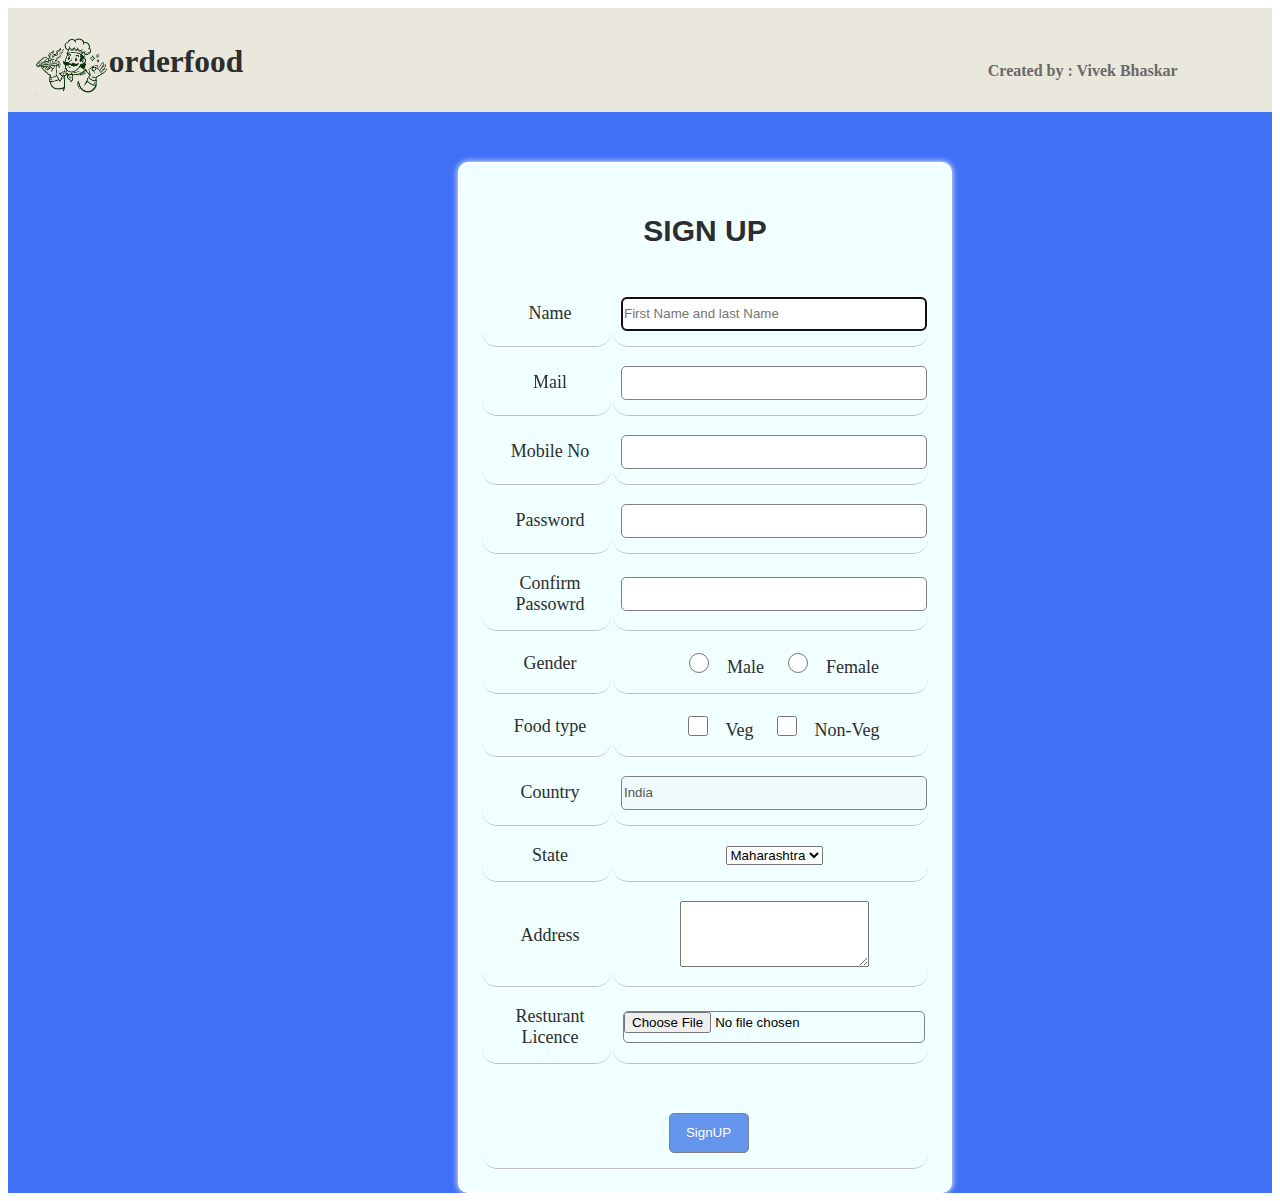
<file: collectionPage/subpage/signup.html>
<!DOCTYPE html>
<html lang="en">
<head>
    <meta charset="UTF-8">
    <meta name="viewport" content="width=device-width, initial-scale=1.0">
    <title>Document</title>
</head>
<body >
<div style="background-color:#4070f4;">
    <div style="display:flex; background-color:#EAE7DC; padding-top: 5px; ">
        <div style="padding-top:25px; ; margin-left: 25px;  width: 80px;">
            <img style="padding-top: px;" src="../../img/logo2.PNG" height="60px" alt="not avilable">
        </div>
        <div style="width: 400px; ">
            <p style="color: #2d2d2d; text-align: left; font-family:cursive; font-size:3cap;font-weight:bold;">orderfood</p>
        </div>

        <div style="margin-left:500px; padding-top: 33px; width: 300px; ">
            <p style="font-family: Times New Roman; font-weight: bold; color:dimgray" >Created by : Vivek Bhaskar</p>
        </div>
    </div>

    <div >
        <div style="width: 450px; margin-top: 50px; 
        padding: 20px; border: 2px solid white; 
        border-radius: 10px; margin-left: 450px;
        box-shadow: 0px 0px 6px white;
        background-color: azure;" >


        <div >
            <p style="color: #2d2d2d; text-align: center;font-family:'Franklin Gothic Medium', 'Arial Narrow', Arial, sans-serif; font-size:30px; font-weight: bold;">SIGN UP</p>
        </div>
            
            <div>
            <form action="#">
                <style>

                td{
                    padding-top: 17px;
                    border-bottom:1px solid silver;
                    padding-bottom: 15px;
                    padding-left: 8px;
                    border-radius: 15px;
                    text-align: center;
                   
                }
                label
                {
                    font-family: Cambria, Cochin, Georgia, Times, 'Times New Roman', serif;
                    font-size: 18px;
                    
                    color:#2d2d2d;
                }
                input
                {
                   height: 30px;
                   border:1px solid grey;
                   border-radius: 5px;
                   width: 300px;
                }
                </style>
                <table>
                    <tr >
                        <td>
                            <label for="name">Name</label>
                        </td>
                        <td>
                            <input type="text" id="name" placeholder="First Name and last Name" autofocus >
                        </td> 
                    </tr>

                    <tr>
                        <td>
                            <label for="email" >Mail</label>
                        </td>
                        <td>
                            <input type="email" id="email">
                        </td>
                    </tr>
                    <tr>
                        <td>
                            <label for="mobile">Mobile No</label>
                        </td>
                        <td>
                            <input type="text" id="mobile">
                        </td>
                    </tr>

                    <tr>
                        <td>
                            <label for="password">Password</label>
                        </td>
                        <td>
                            <input type="password" id="password">
                        </td>
                    </tr>
                    <tr>
                        <td>
                            <label for="cmfpassowrd">Confirm Passowrd</label>
                        </td>
                        <td>
                            <input type="password" id="cmfpassowrd">
                        </td>
                    </tr>

                    <tr>
                        <td>
                            <label for="gender">Gender</label>
                        </td>
                        <td>
                            <label for=""><input style="width: 50px; height: 20px;" type="radio" value="Male" name="gender">Male</label>
                            
                            <label for=""> <input style="width: 50px; height: 20px;" type="radio" value="Female" name="gender">Female</label>
                            
                        </td>
                    </tr>

                    <tr>
                        <td>
                            <label for="foodtype">Food type</label>
                        </td>
                        <td>
                            <label for=""><input style="width: 50px; height: 20px;" type="checkbox" name="foodtype" id="foodtype" value="Veg">Veg</label>
                            <label for=""><input style="width: 50px; height: 20px;" type="checkbox" name="foodtype" id="foodtype" value="Non-veg">Non-Veg</label>
                                   
                        </td>
                    </tr>

                    <tr>
                        <td>
                            <label for="country">Country</label>
                        </td>
                        <td>
                            <input type="text" id="country" value="India" disabled>
                        </td>
                    </tr>
                    
                    <tr>
                        <td>
                            <label for="state">State</label>
                        </td>
                        <td>
                            <select name="state" id="state">
                                <option value="Maharashtra" selected disabled>Maharashtra</option>
                                <option value="Karnatka">Karnatka</option>
                                <option value="Gujrat">Gujrat</option>
                                <option value="Goa">Goa</option>
                            </select>
                        </td>
                    </tr>
                    <tr>
                        <td>
                            <label for="address">Address</label>
                        </td>
                        <td>
                            <textarea name="address" id="address" cols="21" rows="4"></textarea>
                        </td>
                    </tr>
                    <tr>
                        <td>
                            <label for="file">Resturant Licence</label>
                        </td>
                        <td>
                            <input type="file">
                        </td>
                    </tr>
                    <tr>
                        <td colspan="2">
                            <input style=" margin-top: 30px; background-color:cornflowerblue; color: white;height: 40px; width: 80px;" type="submit" onclick="" value="SignUP" >
                        </td>
                    </tr>
                </table>
            </form>
        </div>
        
        </div>
    </div>
  </div>  
</body>
</html>
</file>
<file: index.css>
.desc
{
    display:inline-block;
    padding: 8px;
    margin: 20px;
    border-top-left-radius:2cap ;
    border-top-right-radius:2cap ;
    padding-left: 5px;
    background-color: white;
    box-shadow: 0px 0px 5px 0px gray;
    /*1. right 2.bottom 3.allside soft 4. all side broad*/
    height: 340px;
    width: 260px;
    padding-top: 20px;
   /* opacity: 1;*/

}

.desc:hover
{
    box-shadow: 0px 0px 20px 0px gray;
}



.imgrd
{
    border-radius: 2cap;
    
}



.ast
{
    color:darkslategrey;
    text-decoration:double;
    
    
}
.indiv
{
    padding-left: 6px;
}
.imgdiv
{
    padding-left: 6px;
}

.ahead
{
    text-decoration: double;
     color:gainsboro;
}

.ahead:hover
{
    color: white;
    text-shadow: 1px 1px 1px white;
    
}
</file>
